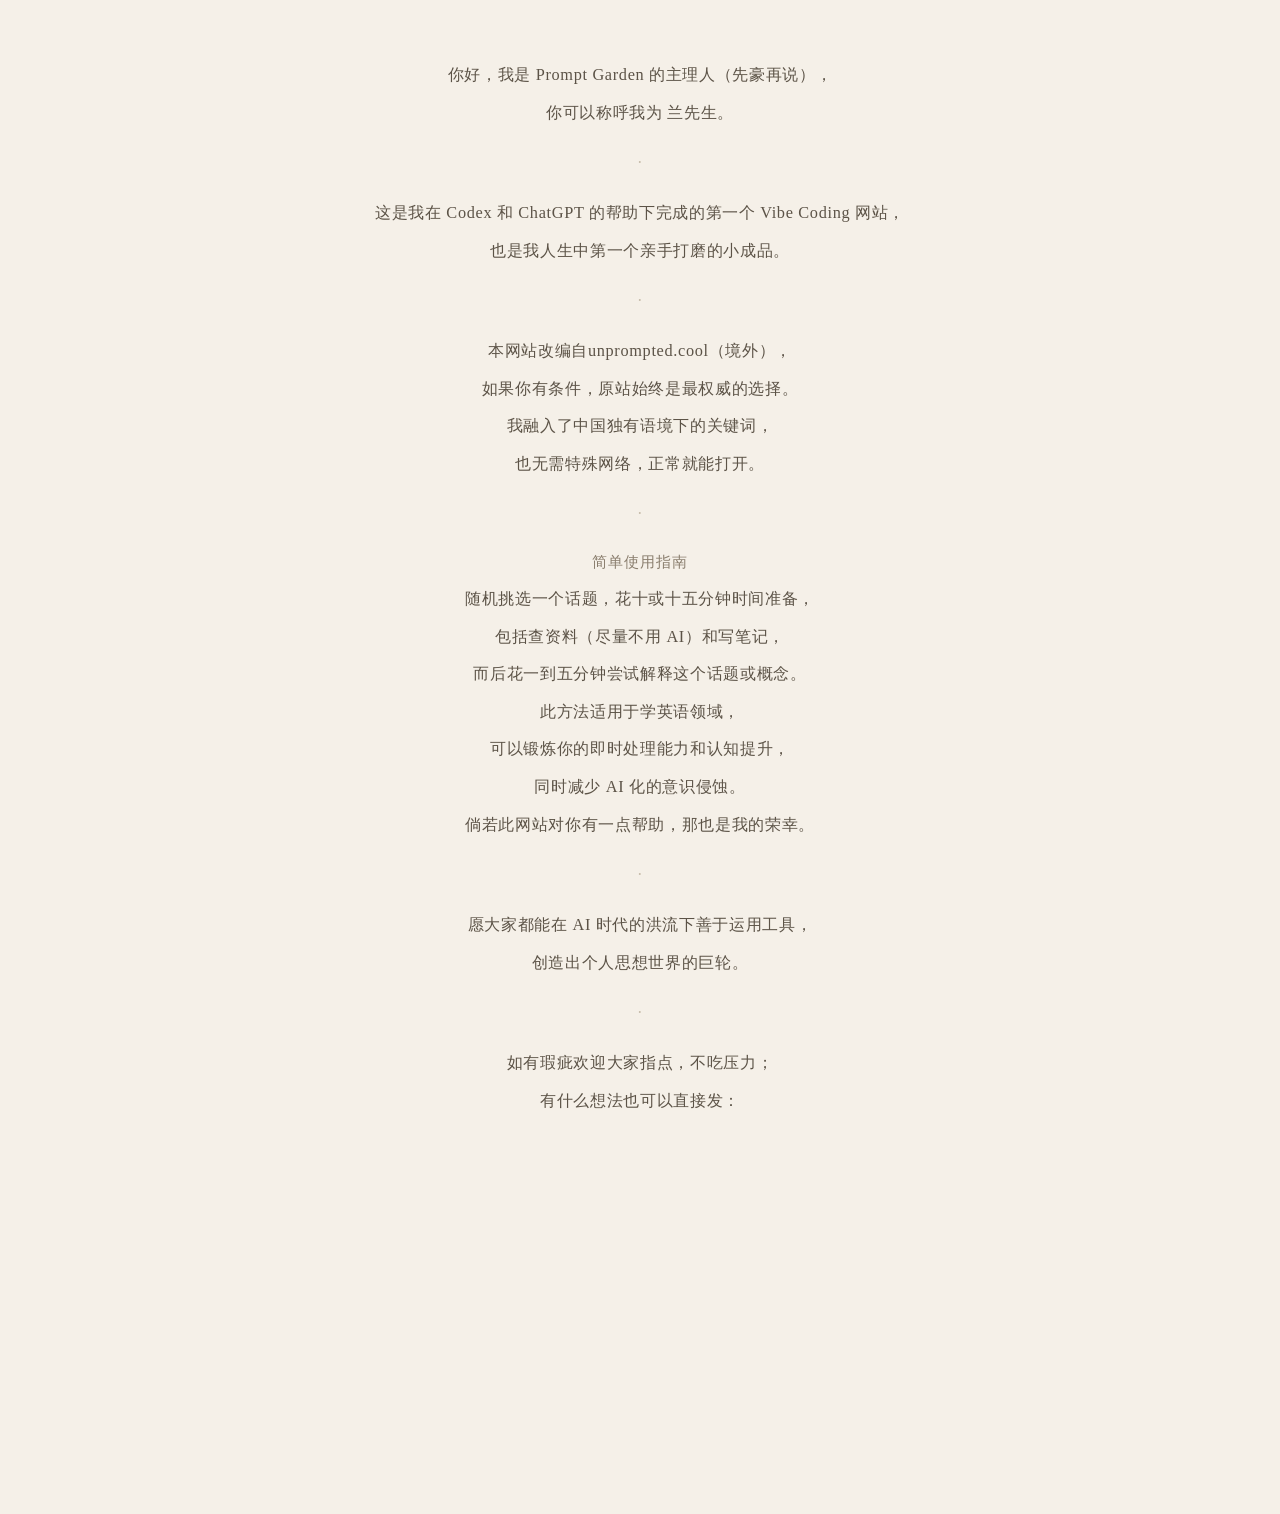
<file: index.html>
﻿<!DOCTYPE html>
<html lang="zh-CN">
<head>
<meta charset="UTF-8">
<meta name="viewport" content="width=device-width, initial-scale=1.0">
<title>Prompt Garden</title>
<style>
* { margin: 0; padding: 0; box-sizing: border-box; }

body {
  background: #f5f0e8;
  display: flex;
  align-items: center;
  justify-content: center;
  min-height: 100vh;
  overflow-x: hidden;
  font-family: "KaiTi", "楷体", "STKaiti", "AR PL UKai CN", serif;
  color: #4a4238;
  padding: 1.5rem;
}

.intro-wrapper {
  max-width: 660px;
  padding: 2rem 1.5rem;
  text-align: center;
  opacity: 0;
  animation: fadeSlideIn 1.2s cubic-bezier(0.16, 1, 0.3, 1) forwards;
}

.line {
  display: block;
  font-size: 1.02rem;
  line-height: 2.3;
  letter-spacing: 0.04em;
  opacity: 0;
  transform: translateY(18px);
  animation: lineIn 0.5s cubic-bezier(0.16, 1, 0.3, 1) forwards;
  color: #5c5347;
}

.line:nth-child(1)  { animation-delay: 0.2s; }
.line:nth-child(2)  { animation-delay: 0.35s; }
.line:nth-child(3)  { animation-delay: 0.5s; }
.line:nth-child(4)  { animation-delay: 0.65s; }
.line:nth-child(5)  { animation-delay: 0.8s; }
.line:nth-child(6)  { animation-delay: 0.95s; }
.line:nth-child(7)  { animation-delay: 1.1s; }
.line:nth-child(8)  { animation-delay: 1.25s; }
.line:nth-child(9)  { animation-delay: 1.4s; }
.line:nth-child(10) { animation-delay: 1.55s; }
.line:nth-child(11) { animation-delay: 1.7s; }
.line:nth-child(12) { animation-delay: 1.85s; }
.line:nth-child(13) { animation-delay: 2.0s; }
.line:nth-child(14) { animation-delay: 2.15s; }
.line:nth-child(15) { animation-delay: 2.3s; }
.line:nth-child(16) { animation-delay: 2.45s; }
.line:nth-child(17) { animation-delay: 2.6s; }
.line:nth-child(18) { animation-delay: 2.75s; }
.line:nth-child(19) { animation-delay: 2.9s; }
.line:nth-child(20) { animation-delay: 3.05s; }
.line:nth-child(21) { animation-delay: 3.2s; }
.line:nth-child(22) { animation-delay: 3.35s; }
.line:nth-child(23) { animation-delay: 3.5s; }
.line:nth-child(24) { animation-delay: 3.65s; }
.line:nth-child(25) { animation-delay: 3.8s; }
.line:nth-child(26) { animation-delay: 3.95s; }
.line:nth-child(27) { animation-delay: 4.1s; }
.line:nth-child(28) { animation-delay: 4.25s; }
.line:nth-child(29) { animation-delay: 4.4s; }
.line:nth-child(30) { animation-delay: 4.55s; }
.line:nth-child(31) { animation-delay: 4.7s; }
.line:nth-child(32) { animation-delay: 4.85s; }
.line:nth-child(33) { animation-delay: 5.0s; }
.line:nth-child(34) { animation-delay: 5.15s; }
.line:nth-child(35) { animation-delay: 5.3s; }
.line:nth-child(36) { animation-delay: 5.45s; }
.line:nth-child(37) { animation-delay: 5.6s; }

.sep {
  color: #c4b9a6;
  margin: 0.8rem 0;
}

.enter-btn {
  display: inline-block;
  margin-top: 2rem;
  font-size: 1.05rem;
  color: #5c5347;
  cursor: pointer;
  letter-spacing: 0.06em;
  opacity: 0;
  transform: translateY(12px);
  animation: lineIn 0.5s cubic-bezier(0.16, 1, 0.3, 1) 5.8s forwards;
  border: none;
  background: none;
  font-family: inherit;
  transition: opacity 0.3s;
}

.enter-btn:hover { opacity: 0.5; }

@keyframes fadeSlideIn {
  from { opacity: 0; transform: translateY(30px); }
  to   { opacity: 1; transform: translateY(0); }
}

@keyframes lineIn {
  to { opacity: 1; transform: translateY(0); }
}

.email {
  font-size: 0.9rem;
  line-height: 2;
  opacity: 0.75;
  color: #5c5347;
}

a { color: #5c5347; text-decoration: none; }
a:hover { opacity: 0.6; }

.guide-title {
  color: #8a7e6e;
  font-size: 0.95rem;
  letter-spacing: 0.06em;
  margin-top: 0.3rem;
}

.warn {
  color: #c77d6a;
  font-size: 0.88rem;
  margin-top: 0.6rem;
}

@media (max-width: 600px) {
  .intro-wrapper { padding: 1.5rem 1rem; }
  .line { font-size: 0.92rem; line-height: 2.1; }
  .line:nth-child(1)  { animation-delay: 0.1s; }
  .line:nth-child(2)  { animation-delay: 0.2s; }
  .line:nth-child(3)  { animation-delay: 0.3s; }
  .line:nth-child(4)  { animation-delay: 0.4s; }
  .line:nth-child(5)  { animation-delay: 0.5s; }
  .line:nth-child(6)  { animation-delay: 0.6s; }
  .line:nth-child(7)  { animation-delay: 0.7s; }
  .line:nth-child(8)  { animation-delay: 0.8s; }
  .line:nth-child(9)  { animation-delay: 0.9s; }
  .line:nth-child(10) { animation-delay: 1.0s; }
  .line:nth-child(11) { animation-delay: 1.1s; }
  .line:nth-child(12) { animation-delay: 1.2s; }
  .line:nth-child(13) { animation-delay: 1.3s; }
  .line:nth-child(14) { animation-delay: 1.4s; }
  .line:nth-child(15) { animation-delay: 1.5s; }
  .line:nth-child(16) { animation-delay: 1.6s; }
  .line:nth-child(17) { animation-delay: 1.7s; }
  .line:nth-child(18) { animation-delay: 1.8s; }
  .line:nth-child(19) { animation-delay: 1.9s; }
  .line:nth-child(20) { animation-delay: 2.0s; }
  .line:nth-child(21) { animation-delay: 2.1s; }
  .line:nth-child(22) { animation-delay: 2.2s; }
  .line:nth-child(23) { animation-delay: 2.3s; }
  .line:nth-child(24) { animation-delay: 2.4s; }
  .line:nth-child(25) { animation-delay: 2.5s; }
  .line:nth-child(26) { animation-delay: 2.6s; }
  .line:nth-child(27) { animation-delay: 2.7s; }
  .line:nth-child(28) { animation-delay: 2.8s; }
  .line:nth-child(29) { animation-delay: 2.9s; }
  .line:nth-child(30) { animation-delay: 3.0s; }
  .line:nth-child(31) { animation-delay: 3.1s; }
  .line:nth-child(32) { animation-delay: 3.2s; }
  .line:nth-child(33) { animation-delay: 3.3s; }
  .line:nth-child(34) { animation-delay: 3.4s; }
  .line:nth-child(35) { animation-delay: 3.5s; }
  .line:nth-child(36) { animation-delay: 3.6s; }
  .line:nth-child(37) { animation-delay: 3.7s; }
  .enter-btn { animation-delay: 4.0s; }
}
</style>
</head>
<body>

<div class="intro-wrapper">
  <span class="line">你好，我是&nbsp;Prompt Garden&nbsp;的主理人（先豪再说），</span>
  <span class="line">你可以称呼我为&nbsp;兰先生。</span>
  <span class="line sep">·</span>
  <span class="line">这是我在&nbsp;Codex&nbsp;和&nbsp;ChatGPT&nbsp;的帮助下完成的第一个&nbsp;Vibe Coding&nbsp;网站，</span>
  <span class="line">也是我人生中第一个亲手打磨的小成品。</span>
  <span class="line sep">·</span>
  <span class="line">本网站改编自<a href="https://unprompted.cool" target="_blank">unprompted.cool</a>（境外），</span>
  <span class="line">如果你有条件，原站始终是最权威的选择。</span>
  <span class="line">我融入了中国独有语境下的关键词，</span>
  <span class="line">也无需特殊网络，正常就能打开。</span>
  <span class="line sep">·</span>
  <span class="line guide-title">简单使用指南</span>
  <span class="line">随机挑选一个话题，花十或十五分钟时间准备，</span>
  <span class="line">包括查资料（尽量不用&nbsp;AI）和写笔记，</span>
  <span class="line">而后花一到五分钟尝试解释这个话题或概念。</span>
  <span class="line">此方法适用于学英语领域，</span>
  <span class="line">可以锻炼你的即时处理能力和认知提升，</span>
  <span class="line">同时减少&nbsp;AI&nbsp;化的意识侵蚀。</span>
  <span class="line">倘若此网站对你有一点帮助，那也是我的荣幸。</span>
  <span class="line sep">·</span>
  <span class="line">愿大家都能在&nbsp;AI&nbsp;时代的洪流下善于运用工具，</span>
  <span class="line">创造出个人思想世界的巨轮。</span>
  <span class="line sep">·</span>
  <span class="line">如有瑕疵欢迎大家指点，不吃压力；</span>
  <span class="line">有什么想法也可以直接发：</span>
  <span class="email">2249569281@qq.com&nbsp;或&nbsp;dukealex789@gmail.com</span>
  <span class="line">也可以添加我的微信：13424318810</span>
  <span class="line sep">·</span>
  <span class="line">最后祝大家未来都——</span>
  <span class="line">超级无敌霹雳炸裂宇宙爆缸权威世界一流！</span>
  <span class="line">&nbsp;</span>
  <span class="line warn">⚠ 请确保已解压全部文件后再打开，勿在压缩包内直接打开</span>

  <button class="enter-btn" onclick="location.href='main.html'">进入 →</button>
</div>

</body>
</html>
</file>
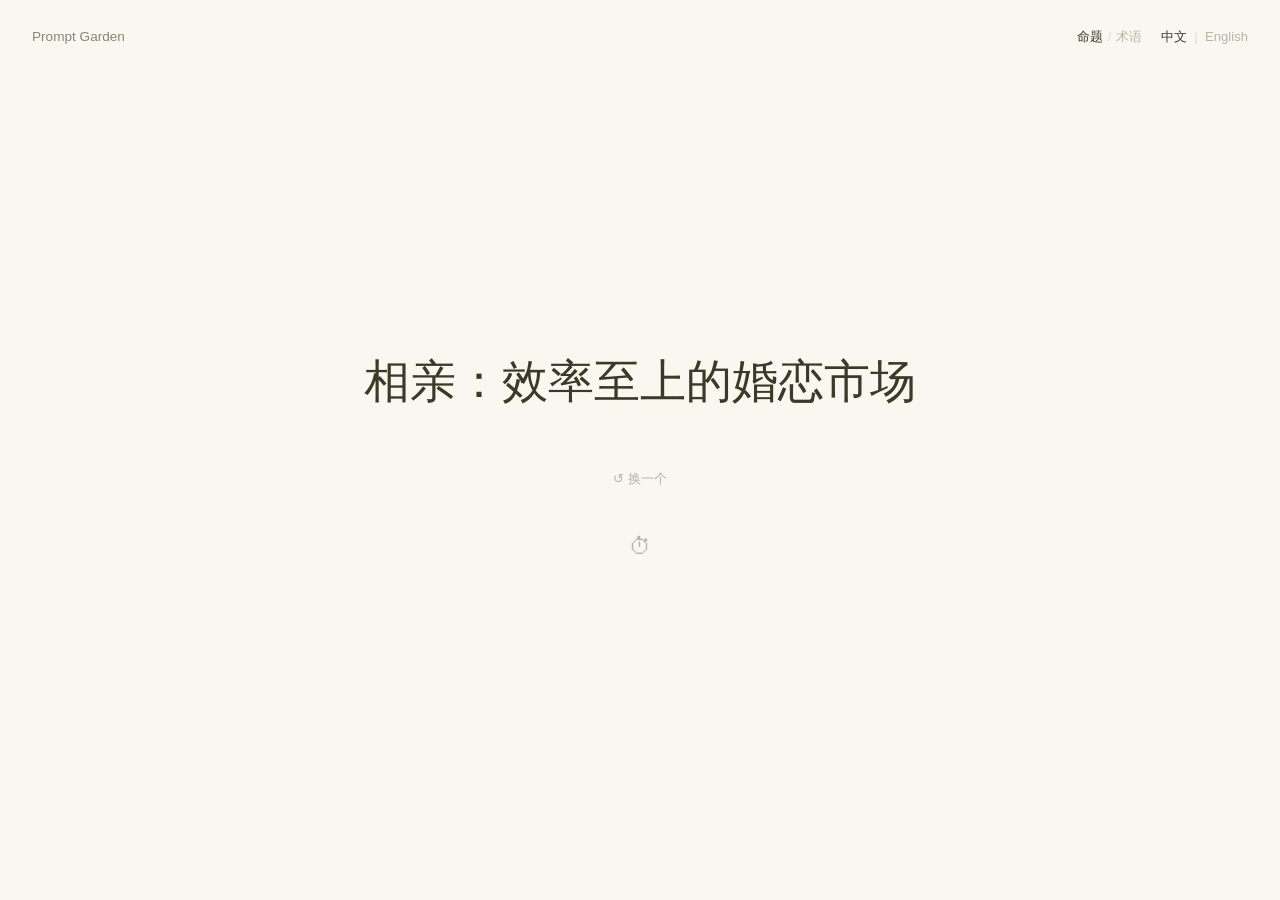
<file: main.html>
﻿<!DOCTYPE html>
<html lang="en">
<head>
  <meta charset="UTF-8">
  <meta name="viewport" content="width=device-width, initial-scale=1.0">
  <title>Prompt Garden</title>
  <link rel="stylesheet" href="css/style.css">
  <link rel="icon" href="data:image/svg+xml,<svg xmlns='http://www.w3.org/2000/svg' viewBox='0 0 24 24'><text y='20' font-size='20'>🌱</text></svg>">
</head>
<body>
  <header class="top-bar">
    <span class="site-title">Prompt Garden</span>
    <div class="top-right">
      <nav class="mode-switch">
        <span class="mode-option active" data-mode="prompt">命题</span>
        <span class="mode-sep">/</span>
        <span class="mode-option" data-mode="term">术语</span>
      </nav>
      <nav class="lang-switch">
        <span class="lang-option active" data-lang="zh">中文</span>
        <span class="lang-sep">|</span>
        <span class="lang-option" data-lang="en">English</span>
      </nav>
    </div>
  </header>
  <main class="prompt-area">
    <p class="prompt-text" id="prompt">—</p>
    <button class="new-prompt-btn" id="newPrompt" aria-label="New prompt">&#8634; 换一个</button>
    
    <div class="timer-section" id="timerSection">
      <div class="timer-toggle" id="timerToggle" title="计时器">⏱</div>
      <div class="timer-body" id="timerBody">
        <div class="timer-circle-wrapper">
          <svg class="timer-ring" viewBox="0 0 120 120">
            <circle class="timer-ring-bg" cx="60" cy="60" r="52"></circle>
            <circle class="timer-ring-progress" id="timerRing" cx="60" cy="60" r="52"></circle>
          </svg>
          <div class="timer-display" id="timerDisplay">00:00</div>
          <div class="timer-label" id="timerLabel">—</div>
        </div>
        <div class="timer-presets">
          <button class="preset-btn" data-min="10">10 分钟</button>
          <button class="preset-btn" data-min="15">15 分钟</button>
          <button class="preset-btn" data-min="25">25 分钟</button>
        </div>
        <div class="timer-controls">
          <button class="timer-ctrl-btn" id="timerStart">▶ 开始</button>
          <button class="timer-ctrl-btn" id="timerPause" style="display:none">⏸ 暂停</button>
          <button class="timer-ctrl-btn" id="timerReset">↺ 重置</button>
          <button class="timer-ctrl-btn mode-switch-btn" id="timerModeBtn">倒计时 ▼</button>
        </div>
      </div>
    </div>
  </main>
  <script src="js/data/topics-zh.js"></script>
  <script src="js/data/topics-en.js"></script>
  <script src="js/data/index.js"></script>
  <script src="js/topic-engine.js"></script>
  <script src="js/timer.js"></script>
  <script src="js/app.js"></script>
</body>
</html>
</file>
<file: css/style.css>
﻿*, *::before, *::after { margin: 0; padding: 0; box-sizing: border-box; }

:root {
  --bg: #faf7f0;
  --text: #3d3929;
  --text-secondary: #8a8575;
  --text-dim: #b8b3a6;
  --accent: #9b8c6f;
  --font-serif: "Georgia", "Noto Serif SC", "Source Han Serif SC", "Songti SC", serif;
  --font-sans: -apple-system, BlinkMacSystemFont, "Segoe UI", "PingFang SC", "Microsoft YaHei", sans-serif;
  --transition: 0.35s cubic-bezier(0.4, 0, 0.2, 1);
}

html { height: 100%; }

body {
  font-family: var(--font-serif);
  background: var(--bg);
  color: var(--text);
  min-height: 100vh;
  display: flex;
  flex-direction: column;
  -webkit-font-smoothing: antialiased;
}

.top-bar {
  display: flex;
  justify-content: space-between;
  align-items: baseline;
  padding: 1.75rem 2rem 0;
  font-family: var(--font-sans);
  font-size: 0.85rem;
}

.site-title { color: var(--text-secondary); font-weight: 500; user-select: none; }

.top-right {
  display: flex;
  align-items: baseline;
  gap: 1.2rem;
}

.mode-switch { display: flex; align-items: baseline; gap: 0.3rem; color: var(--text-dim); user-select: none; }
.mode-option { cursor: pointer; color: var(--text-dim); font-size: 0.82rem; transition: color var(--transition); }
.mode-option:hover { color: var(--accent); }
.mode-option.active { color: var(--text); cursor: default; }
.mode-sep { color: var(--text-dim); opacity: 0.4; font-size: 0.78rem; }

.lang-switch { display: flex; align-items: baseline; gap: 0.45rem; color: var(--text-dim); user-select: none; }
.lang-option { cursor: pointer; color: var(--text-dim); font-size: 0.82rem; transition: color var(--transition); }
.lang-option:hover { color: var(--accent); }
.lang-option.active { color: var(--text); cursor: default; }
.lang-sep { color: var(--text-dim); opacity: 0.4; }

.prompt-area { flex: 1; display: flex; flex-direction: column; align-items: center; justify-content: center; padding: 2rem; margin-top: -2rem; }

.prompt-text {
  font-size: clamp(1.65rem, 4.5vw, 2.85rem);
  line-height: 1.55;
  text-align: center;
  max-width: 36rem;
  color: var(--text);
  transition: opacity var(--transition);
}

.prompt-text.fade-out { opacity: 0; }

.prompt-text.word-mode {
  font-size: clamp(2.2rem, 6vw, 3.8rem);
  font-weight: 700;
  letter-spacing: 0.04em;
}

.new-prompt-btn {
  margin-top: 2.75rem;
  background: none;
  border: none;
  color: var(--text-dim);
  font-family: var(--font-sans);
  font-size: 0.82rem;
  cursor: pointer;
  padding: 0.5rem 1rem;
  transition: color var(--transition);
  letter-spacing: 0.02em;
}

.new-prompt-btn:hover { color: var(--accent); }

@media (max-width: 600px) {
  .top-bar { padding: 1.25rem 1.25rem 0; font-size: 0.78rem; }
  .top-right { gap: 0.8rem; }
  .prompt-area { padding: 1.25rem; margin-top: -1rem; }
  .prompt-text { font-size: clamp(1.35rem, 5.5vw, 1.8rem); max-width: 100%; }
  .prompt-text.word-mode { font-size: clamp(1.8rem, 7vw, 2.6rem); }
  .new-prompt-btn { margin-top: 2.25rem; font-size: 0.78rem; }
}

.mode-option, .lang-option {
  position: relative;
  z-index: 1;
  pointer-events: auto;
  cursor: pointer;
}

/* Timer */
.timer-section {
  margin-top: 2rem;
  display: flex;
  flex-direction: column;
  align-items: center;
}

.timer-toggle {
  font-size: 1.4rem;
  cursor: pointer;
  color: var(--text-dim);
  transition: color var(--transition);
  user-select: none;
  padding: 0.4rem;
}

.timer-toggle:hover { color: var(--accent); }

.timer-body {
  display: none;
  flex-direction: column;
  align-items: center;
  margin-top: 0.8rem;
}

.timer-section.timer-open .timer-body { display: flex; }
.timer-section.timer-open .timer-toggle { color: var(--accent); }

.timer-circle-wrapper {
  position: relative;
  width: 140px;
  height: 140px;
}

.timer-ring {
  width: 140px;
  height: 140px;
  transform: rotate(-90deg);
}

.timer-ring-bg {
  fill: none;
  stroke: #e8e2d5;
  stroke-width: 4;
}

.timer-ring-progress {
  fill: none;
  stroke: var(--accent);
  stroke-width: 4;
  stroke-linecap: round;
  transition: stroke-dashoffset 0.5s ease;
}

.timer-ring-progress.count-up {
  stroke: #7a9e7e;
}

.timer-display {
  position: absolute;
  top: 50%;
  left: 50%;
  transform: translate(-50%, -50%);
  font-family: var(--font-sans);
  font-size: 1.4rem;
  font-weight: 500;
  color: var(--text);
  letter-spacing: 0.04em;
}

.timer-label {
  text-align: center;
  font-family: var(--font-sans);
  font-size: 0.72rem;
  color: var(--text-dim);
  margin-top: 0.3rem;
  letter-spacing: 0.04em;
}

.timer-presets {
  display: flex;
  gap: 0.5rem;
  margin-top: 1rem;
}

.preset-btn {
  background: none;
  border: 1px solid #d8d0c0;
  color: var(--text-secondary);
  font-family: var(--font-sans);
  font-size: 0.75rem;
  padding: 0.35rem 0.9rem;
  border-radius: 20px;
  cursor: pointer;
  transition: all var(--transition);
}

.preset-btn:hover { border-color: var(--accent); color: var(--accent); }
.preset-btn.active { background: var(--accent); color: #fff; border-color: var(--accent); }

.timer-controls {
  display: flex;
  gap: 0.6rem;
  margin-top: 1rem;
  flex-wrap: wrap;
  justify-content: center;
}

.timer-ctrl-btn {
  background: none;
  border: none;
  color: var(--text-dim);
  font-family: var(--font-sans);
  font-size: 0.78rem;
  cursor: pointer;
  padding: 0.3rem 0.6rem;
  transition: color var(--transition);
  letter-spacing: 0.02em;
}

.timer-ctrl-btn:hover { color: var(--accent); }

.mode-switch-btn {
  font-size: 0.72rem;
  opacity: 0.7;
}
</file>
